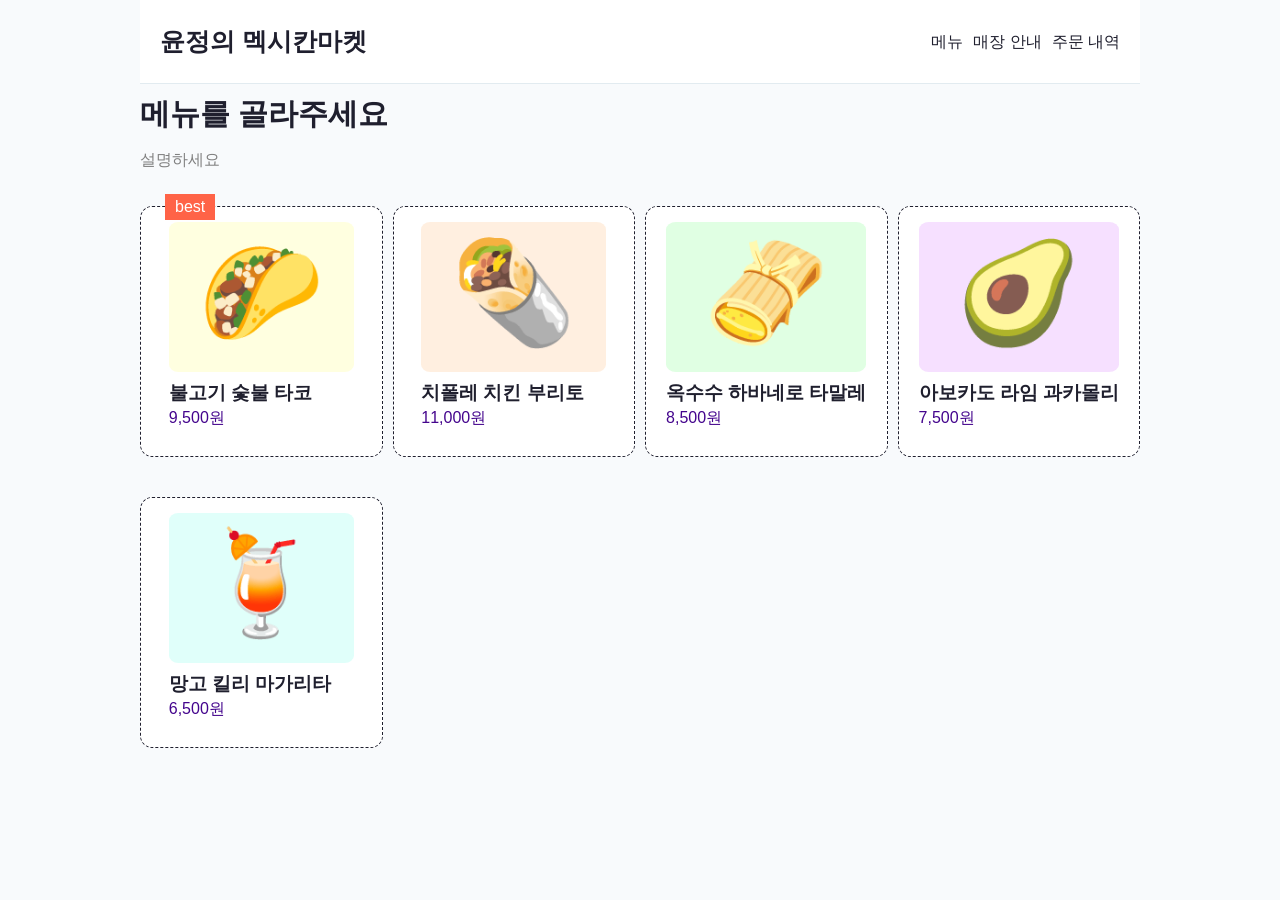
<file: index.html>
<!DOCTYPE html>
<html lang="en">

<head>
    <meta charset="UTF-8">
    <meta name="viewport" content="width=device-width, initial-scale=1.0">
    <link rel="stylesheet" href="css/menu-style.css">
    <title>menu</title>
</head>

<body>
    <div id="wrap">
        <header>
            <h1>윤정의 멕시칸마켓</h1>
            <nav>
                <ul>
                    <li> <a href="#">메뉴</a></li>
                    <li> <a href="#">매장 안내</a></li>
                    <li> <a href="#">주문 내역</a></li>
                </ul>
            </nav>
        </header>
        <main>
            <h2>메뉴를 골라주세요</h2>
            <p>설명하세요</p>
            <ul class="menu-grid">
                <li class="menu-card">
                    <a href="detail.html#menu1">
                        <p class="image">🌮</p>
                        <h3 class="name">불고기 숯불 타코</h3>
                        <p class="price">9,500원</p>
                    </a>
                    <p class="badge">best</p>
                </li>
                <li class="menu-card">
                    <a href="detail.html#menu2">
                        <p class="image">🌯</p>
                        <h3 class="name">치폴레 치킨 부리토</h3>
                        <p class="price">11,000원</p>
                    </a>
                </li>
                <li class="menu-card">
                    <a href="detail.html#menu3">
                        <p class="image">🫔</p>
                        <h3 class="name">옥수수 하바네로 타말레</h3>
                        <p class="price">8,500원</p>
                    </a>
                </li>
                <li class="menu-card">
                    <a href="detail.html#menu4">
                        <p class="image">🥑</p>
                        <h3 class="name">아보카도 라임 과카몰리</h3>
                        <p class="price">7,500원</p>
                    </a>
                </li>
                <li class="menu-card">
                    <a href="detail.html#menu5">
                        <p class="image">🍹</p>
                        <h3 class="name">망고 킬리 마가리타</h3>
                        <p class="price">6,500원</p>
                    </a>
                </li>
            </ul>
        </main>
    </div>
</body>

</html>
</file>
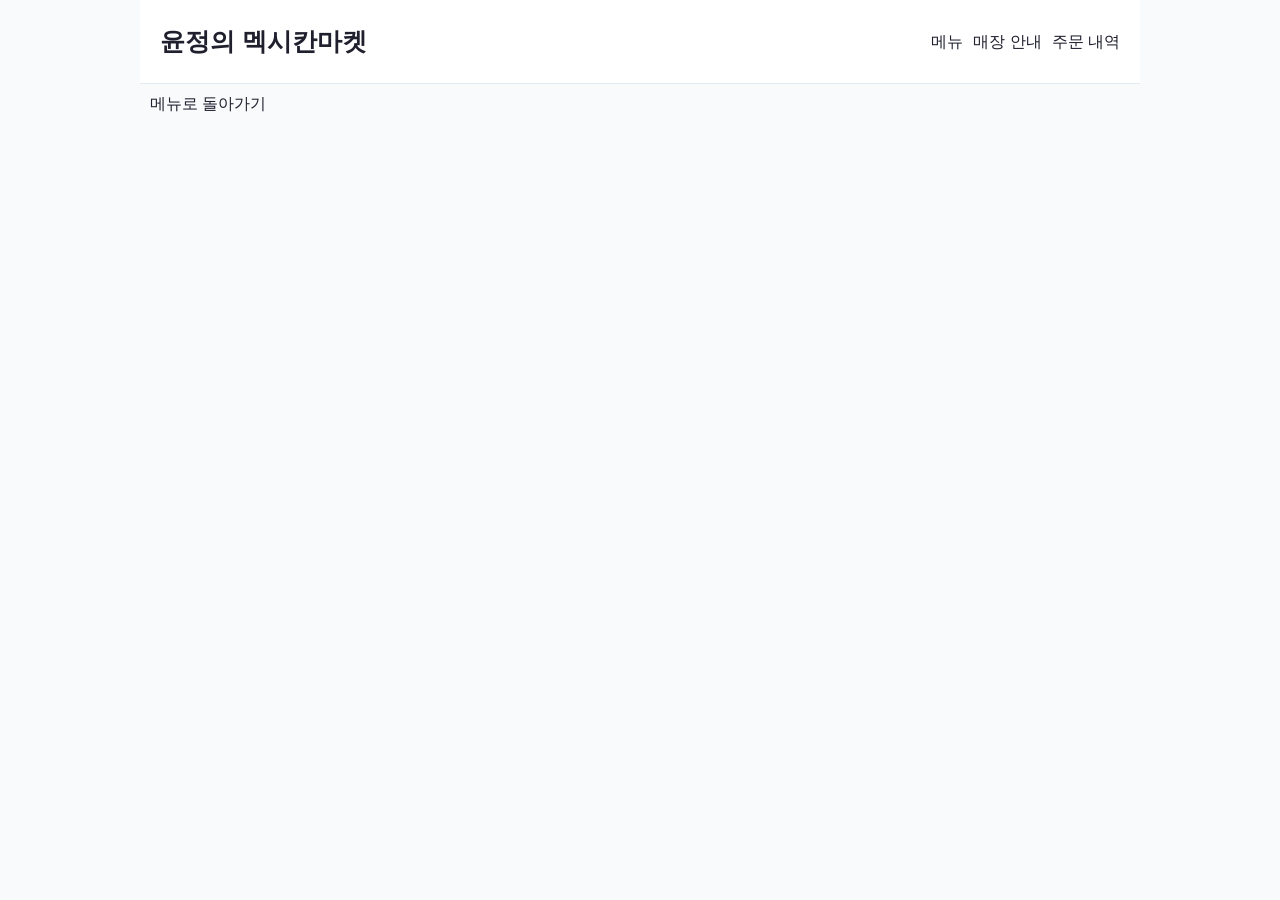
<file: detail.html>
<!DOCTYPE html>
<html lang="en">

<head>
    <meta charset="UTF-8">
    <meta name="viewport" content="width=device-width, initial-scale=1.0">
    <link rel="stylesheet" href="css/menu-style.css">
    <title>detail</title>
</head>

<body>
    <div id="wrap">
        <header>
            <h1>윤정의 멕시칸마켓</h1>
            <nav>
                <ul>
                    <li> <a href="#">메뉴</a></li>
                    <li> <a href="#">매장 안내</a></li>
                    <li> <a href="#">주문 내역</a></li>
                </ul>
            </nav>
        </header>
        <main>
            <p class="back">
                <a href="index.html">메뉴로 돌아가기</a>
            </p>
            <ul class="detail-menu-grid">
                <li class="menu-card" id="menu1">
                    <div class="image">
                        <span>
                            🌮
                        </span>
                        <p class="hot">🌶️🌶️🌶️</p>
                    </div>
                    <section class="content">
                        <h3 class="name">불고기 숯불 타코</h3>
                        <p class="price">9,500원</p>
                        <p class="order"><a href="/ordered.html#ordered1">주문하기</a></p>
                    </section>
                </li>
                <li class="menu-card" id="menu2">
                    <div class="image">
                        <span>
                            🌯
                        </span>
                        <p class="hot">🌶️🌶️</p>
                    </div>
                    <section class="content">
                        <h3 class="name">치폴레 치킨 부리토</h3>
                        <p class="price">11,000원</p>
                        <p class="order"><a href="/ordered.html#ordered2">주문하기</a></p>
                    </section>
                </li>
                <li class="menu-card" id="menu3">
                    <div class="image">
                        <span>
                            🫔
                        </span>
                        <p class="hot">🌶️🌶️🌶️</p>
                    </div>
                    <section class="content">
                        <h3 class="name">옥수수 하바네로 타말레</h3>
                        <p class="price">8,500원</p>
                        <p class="order"><a href="/ordered.html#ordered3">주문하기</a></p>
                    </section>
                </li>
                <li class="menu-card" id="menu4">
                    <div class="image">
                        <span>
                            🥑
                        </span>
                        <p class="hot">🍼</p>
                    </div>
                    <section class="content">
                        <h3 class="name">아보카도 라임 과카몰리</h3>
                        <p class="price">7,500원</p>
                        <p class="order"><a href="/ordered.html#ordered4">주문하기</a></p>
                    </section>
                </li>
                <li class="menu-card" id="menu5">
                    <div class="image">
                        <span>
                            🍹
                        </span>
                        <p class="hot">🍼</p>
                    </div>
                    <section class="content">
                        <h3 class="name">망고 킬리 마가리타</h3>
                        <p class="price">6,500원</p>
                        <p class="order"><a href="/ordered.html#ordered5">주문하기</a></p>
                    </section>
                </li>
            </ul>
        </main>
    </div>
</body>

</html>
</file>
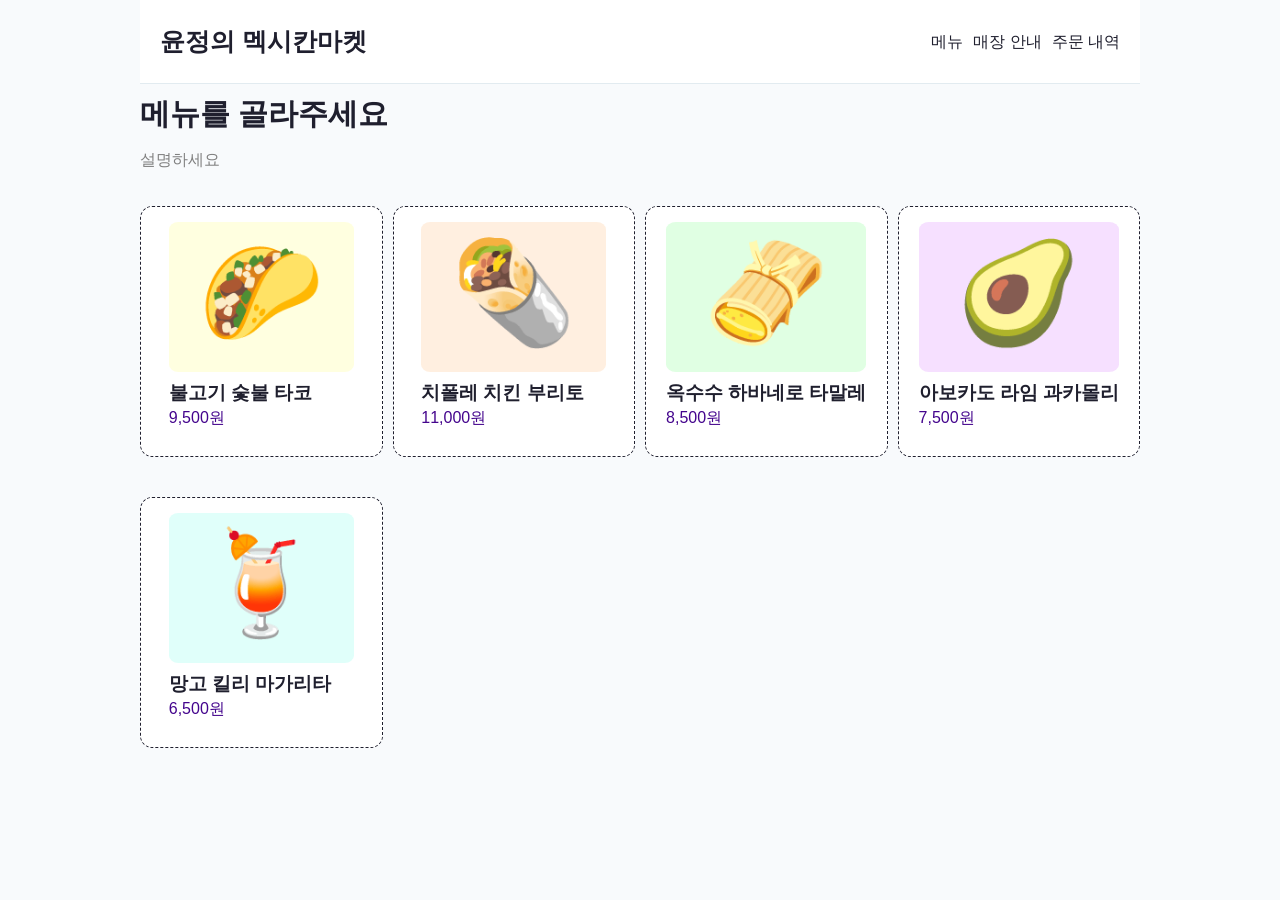
<file: menu.html>
<!DOCTYPE html>
<html lang="en">

<head>
    <meta charset="UTF-8">
    <meta name="viewport" content="width=device-width, initial-scale=1.0">
    <link rel="stylesheet" href="css/menu-style.css">
    <title>menu</title>
</head>

<body>
    <div id="wrap">
        <header>
            <h1>윤정의 멕시칸마켓</h1>
            <nav>
                <ul>
                    <li> <a href="#">메뉴</a></li>
                    <li> <a href="#">매장 안내</a></li>
                    <li> <a href="#">주문 내역</a></li>
                </ul>
            </nav>
        </header>
        <main>
            <h2>메뉴를 골라주세요</h2>
            <p>설명하세요</p>
            <ul class="menu-grid">
                <li class="menu-card">
                    <a href="detail.html#menu1">
                        <p class="image">🌮</p>
                        <h3 class="name">불고기 숯불 타코</h3>
                        <p class="price">9,500원</p>
                    </a>
                </li>
                <li class="menu-card">
                    <a href="detail.html#menu2">
                        <p class="image">🌯</p>
                        <h3 class="name">치폴레 치킨 부리토</h3>
                        <p class="price">11,000원</p>
                    </a>
                </li>
                <li class="menu-card">
                    <a href="detail.html#menu3">
                        <p class="image">🫔</p>
                        <h3 class="name">옥수수 하바네로 타말레</h3>
                        <p class="price">8,500원</p>
                    </a>
                </li>
                <li class="menu-card">
                    <a href="detail.html#menu4">
                        <p class="image">🥑</p>
                        <h3 class="name">아보카도 라임 과카몰리</h3>
                        <p class="price">7,500원</p>
                    </a>
                </li>
                <li class="menu-card">
                    <a href="detail.html#menu5">
                        <p class="image">🍹</p>
                        <h3 class="name">망고 킬리 마가리타</h3>
                        <p class="price">6,500원</p>
                    </a>
                </li>
            </ul>
        </main>
    </div>
</body>

</html>
</file>
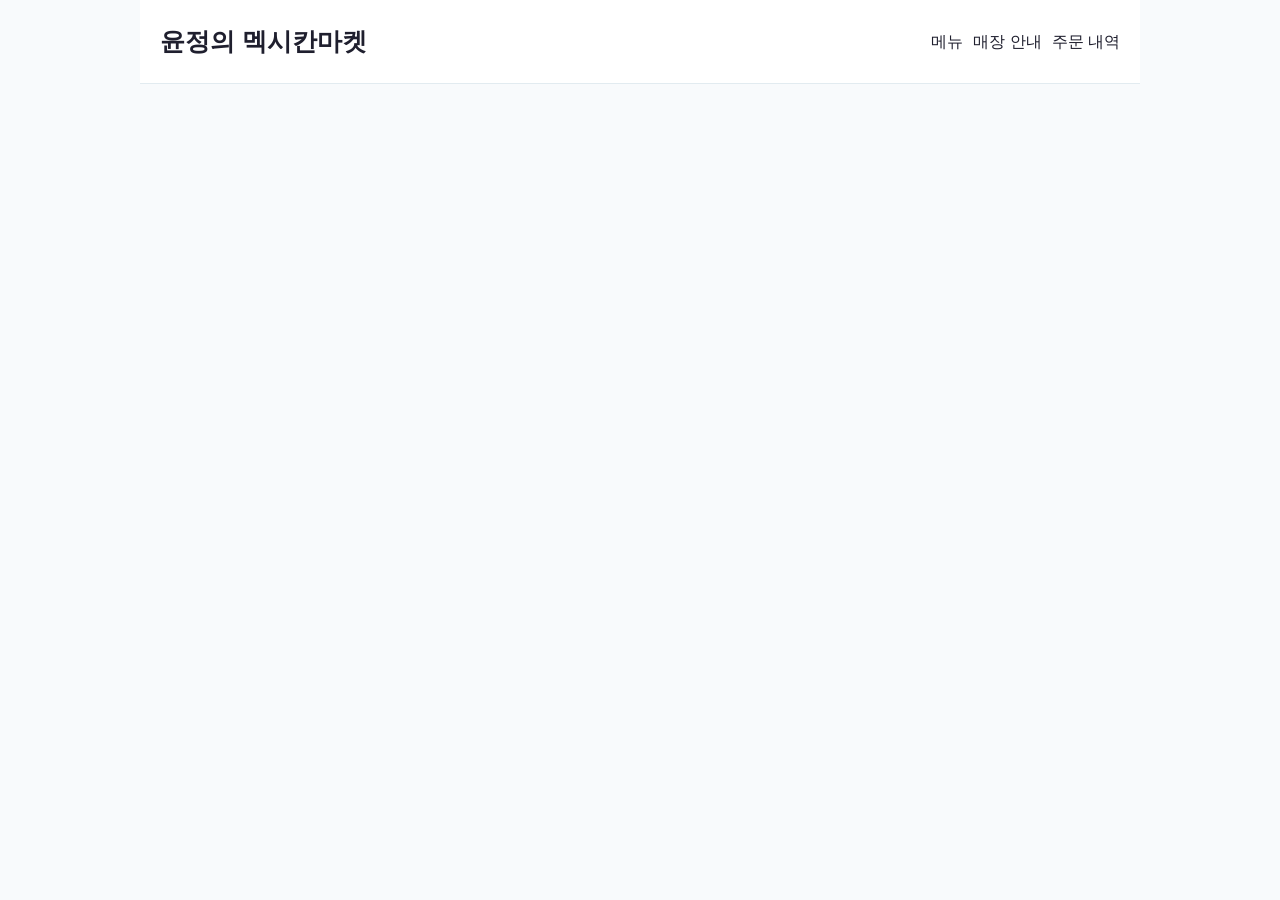
<file: ordered.html>
<!DOCTYPE html>
<html lang="en">

<head>
    <meta charset="UTF-8">
    <meta name="viewport" content="width=device-width, initial-scale=1.0">
    <link rel="stylesheet" href="css/menu-style.css">
    <title>ordered</title>
</head>

<body>
    <div id="wrap">
        <header>
            <h1>윤정의 멕시칸마켓</h1>
            <nav>
                <ul>
                    <li> <a href="#">메뉴</a></li>
                    <li> <a href="#">매장 안내</a></li>
                    <li> <a href="#">주문 내역</a></li>
                </ul>
            </nav>
        </header>
        <main>
            <ul class="ordered-menu-grid">
                <li class="menu-card" id="ordered1">
                    <p class="image">✓</p>
                    <h3 class="state">주문 완료!</h3>
                    <p class="name">불고기 숯불 타코</p>
                    <p class="price">9,500원</p>
                    <p class="detail">잠시만 기다려 주세요</p>
                    <p class="order"><a href="index.html">처음으로</a></p>
                </li>
                <li class="menu-card" id="ordered2">
                    <p class="image">✓</p>
                    <h3 class="state">주문 완료!</h3>
                    <p class="name">치폴레 치킨 부리토</p>
                    <p class="price">11,000원</p>
                    <p class="detail">잠시만 기다려 주세요</p>
                    <p class="order"><a href="index.html">처음으로</a></p>
                </li>
                <li class="menu-card" id="ordered3">
                    <p class="image">✓</p>
                    <h3 class="state">주문 완료!</h3>
                    <p class="name">옥수수 하바네로 타말레</p>
                    <p class="price">8,500원</p>
                    <p class="detail">잠시만 기다려 주세요</p>
                    <p class="order"><a href="index.html">처음으로</a></p>
                </li>
                <li class="menu-card" id="ordered4">
                    <p class="image">✓</p>
                    <h3 class="state">주문 완료!</h3>
                    <p class="name">아보카도 라임 과카몰리</p>
                    <p class="price">7,500원</p>
                    <p class="detail">잠시만 기다려 주세요</p>
                    <p class="order"><a href="index.html">처음으로</a></p>
                </li>
                <li class="menu-card" id="ordered5">
                    <p class="image">✓</p>
                    <h3 class="state">주문 완료!</h3>
                    <p class="name">망고 킬리 마가리타</p>
                    <p class="price">6,500원</p>
                    <p class="detail">잠시만 기다려 주세요</p>
                    <p class="order"><a href="index.html">처음으로</a></p>
                </li>
            </ul>
        </main>
    </div>
</body>

</html>
</file>
<file: css/menu-style.css>
body {
    margin: 0;
    font-family: "Pretendard", "Noto Sans KR", sans-serif;
    background-color: #F8FAFC;
    color: #1F1F2E;
    box-sizing: border-box;
}

a {
    color: inherit;
    text-decoration: none;
}

ul {
    list-style: none;
    margin: 0;
    padding: 0;
}

p {
    margin: 0;
}

#wrap {
    max-width: 1000px;
    margin: auto;

}

header {
    position: sticky;
    top: 0;
    margin: auto;
    background-color: white;
    border-bottom: 1px solid #e2eBf0;
    padding: 20px 20px;
    display: flex;
    justify-content: space-between;
    align-items: center;
    z-index: 2;
}
nav ul{
    display: flex;
    gap: 10px;
}
h1,
nav ul li {
    margin: 0;
    line-height: 1.7;
}

header h1 {
    font-size: 25px;
}

main h2 {
    font-size: 30px;
}

main h2+p {
    color: gray;
}

main h2,
h2+p {
    margin: 0;
    padding: 0;
    line-height: 2;
}
.menu-grid{
    display: grid;
    gap: 10px;
    grid-template-columns: repeat(auto-fit, minmax(200px, 1fr));
}
.menu-grid .menu-card {
    position: relative;
    display: flex;
    justify-content: center;
    border-radius: 5%;
    background-color: white;
    margin-top: 30px;
    padding: 15px 0;
    line-height: 1;
    border: 1px dashed #1F1F2E;
}

.menu-grid .image {
    display: block;
    font-size: 100px;
    align-content: center;
    text-align: center;
    padding: 20px 30px 30px 30px;
    line-height: 1;
    border-radius: 5%;
}

.menu-card:nth-child(1) .image {
    background-color: rgba(255, 255, 178, 0.397);
}

.menu-card:nth-child(2) .image {
    background-color: rgba(255, 215, 178, 0.397);
}

.menu-card:nth-child(3) .image {
    background-color: rgba(178, 255, 184, 0.397);
}

.menu-card:nth-child(4) .image {
    background-color: rgba(233, 178, 255, 0.397);
}

.menu-card:nth-child(5) .image {
    background-color: rgba(178, 255, 242, 0.397);
}

.menu-card:nth-child(6) .image {
    background-color: rgba(209, 255, 178, 0.397);
}

.menu-card:nth-child(7) .image {
    background-color: rgba(205, 178, 255, 0.397);
}

.menu-card:nth-child(8) .image {
    background-color: rgba(178, 202, 255, 0.397);
}

.menu-card .name,
.menu-card .price {
    line-height: 0.3;
    margin-bottom: 20px;
}

.menu-card .price {
    color: rgb(68, 5, 141);
    font-style: bold;
}

.menu-grid .menu-card:hover {
    border: 1px solid rgb(68, 5, 141);
    background-color: rgba(68, 5, 141, 0.055);
}
.badge{
    position: absolute;
    background-color: tomato;
    color: white;
    padding: 5px 10px;
    left: 10%;
    top: -5%;
    z-index: 1;
}

/*  detail page */
.detail-menu-grid .menu-card {
    display: none;
}

.detail-menu-grid .menu-card:target {
    display: flex;
    justify-content: space-between;
}

.detail-menu-grid .menu-card {
    background-color: white;
    margin: 0;
    padding: 20px;
    line-height: 1;
}

.detail-menu-grid .image {
    font-size: 10vw;
    text-align: center;
    padding: 70px;
    line-height: 1;
    border-radius: 5%;
    align-content: center;
    position: relative;
}
.detail-menu-grid .menu-card .content {
    display: flex;
    flex-direction: column;
    justify-content: space-evenly;
    align-content: center;
    text-align: right;
}

.detail-menu-grid .menu-card .name {
    font-size: 25px;
    font-style: bold;
    line-height: 1;
}

.detail-menu-grid .menu-card .price {
    color: rgb(68, 5, 141);
    font-style: bold;
    font-size: 20px;
    line-height: 1;
}

.back {
    display: block;
    margin: 10px;
}
.hot{
    position: absolute;
    font-size: 30px;
    bottom: -10px;
    right: -10px;
    background-color: rgb(255, 222, 222);
    padding: 5px 10px 10px;
    border-radius: 10px;
}


/*  ordered page */

.ordered-menu-grid .menu-card {
    display: none;
}

.ordered-menu-grid .menu-card:target {
    display: block;
}


.ordered-menu-grid .menu-card {
    border-radius: 5%;
    background-color: white;
    margin-top: 30px;
    padding: 20px;
    line-height: 1;
}

.ordered-menu-grid .menu-card .image {
    background: rgb(218, 245, 218);
    width: 200px;
    height: 200px;
    text-align: center;
    padding: 50px;
    font-size: 170px;
    border-radius: 100%;
    color: green;
    position: relative;
}

.ordered-menu-grid .menu-card .state,
.ordered-menu-grid .menu-card .name,
.ordered-menu-grid .menu-card .price,
.ordered-menu-grid .menu-card .detail,
.order {
    text-align: center;
    line-height: 2;
}

.ordered-menu-grid .menu-card .state {
    font-size: 30px;
}

.ordered-menu-grid .menu-card .name {
    font-size: 50px;
    font-weight: bolder;
}

.ordered-menu-grid .menu-card .price {
    font-size: 40px;
    font-weight: bold;
}

.ordered-menu-grid .menu-card .detail {
    font-size: 20px;
}

.order {
    background-color: plum;
    border-radius: 5px;
    width: 200px;
    text-align: center;
    margin-top: 200px;
    margin: auto;
}

.order a {
    display: block;
    padding: 10px 40px;
}
</file>
